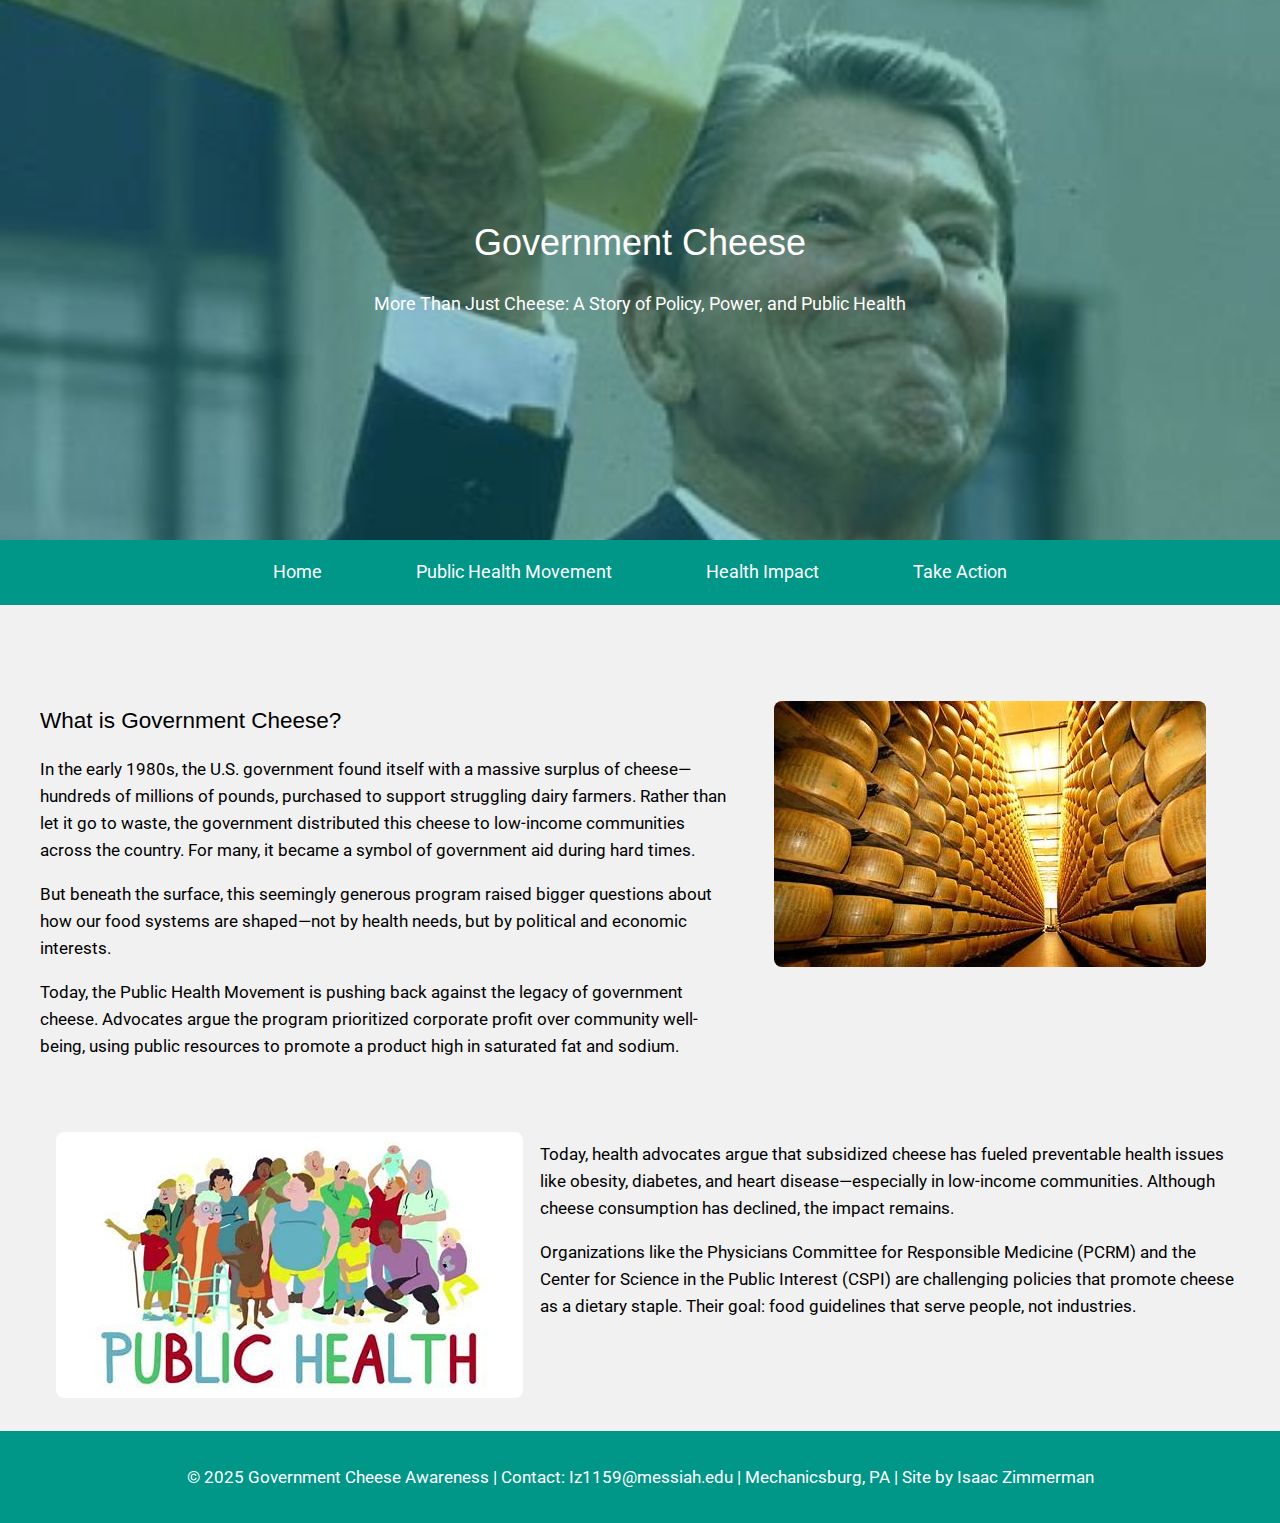
<file: index.html>
<!DOCTYPE html>
<html lang="en">
<head>
  <title>Government Cheese</title>
  <meta charset="UTF-8">
  <meta name="viewport" content="width=device-width, initial-scale=1">

  <link rel="icon" href="images/Public_health.jpg" type="image/jpg">
  <link rel="stylesheet" href="https://www.w3schools.com/w3css/4/w3.css">
  <link rel="stylesheet" href="style.css">
  <link href="https://fonts.googleapis.com/css2?family=Roboto:wght@400;700&display=swap" rel="stylesheet">
</head>
<body class="w3-light-grey">

  <!-- Responsive Image Header with Teal Overlay -->
  <header class="w3-display-container" style="height: 60vh; position: relative; overflow: hidden;">
    <!-- Background Image -->
    <img src="images/Holding_cheese.jpg" 
       alt="Government Cheese" 
       style="width: 100%; height: 100%; object-fit: cover; display: block; position: absolute; top: 0; left: 0; z-index: 1;">

    <!-- Blue Tint Overlay -->
    <div style="position: absolute; top: 0; left: 0; right: 0; bottom: 0; background-color: rgba(0,128,128,0.4); z-index: 2;"></div>

    <!-- Centered Text -->
    <div class="w3-display-middle w3-center" style="z-index: 3; padding: 0 16px; color: white;">
      <h1 class="w3-xxlarge">Government Cheese</h1>
      <p class="w3-large">More Than Just Cheese: A Story of Policy, Power, and Public Health</p>
    </div>
  </header>

  <!-- Sticky Nav Bar moved to Main Section -->
  <div class="w3-bar sticky-nav responsive-nav" style="color: white;">
    <a href="#main-text" class="w3-bar-item w3-button w3-mobile">Home</a>
    <a href="public-health.html" class="w3-bar-item w3-button w3-mobile">Public Health Movement</a>
    <a href="impact.html" class="w3-bar-item w3-button w3-mobile">Health Impact</a>
    <a href="action.html" class="w3-bar-item w3-button w3-mobile">Take Action</a>
  </div>

  <!-- Main Content Section -->
  <section id="main-text" class="w3-container">
    <div class="w3-row w3-content" style="max-width:1200px; margin:auto;">
      <div class="w3-col l7 m12 w3-left-align w3-padding-24">
        <h2>What is Government Cheese?</h2>
        <p>
          In the early 1980s, the U.S. government found itself with a massive surplus of cheese—hundreds of millions of pounds, purchased to support struggling dairy farmers. Rather than let it go to waste, the government distributed this cheese to low-income communities across the country. For many, it became a symbol of government aid during hard times.
        </p>
        <p>
          But beneath the surface, this seemingly generous program raised bigger questions about how our food systems are shaped—not by health needs, but by political and economic interests.
        </p>
        <p>
          Today, the Public Health Movement is pushing back against the legacy of government cheese. Advocates argue the program prioritized corporate profit over community well-being, using public resources to promote a product high in saturated fat and sodium.
        </p>
      </div>
      <div class="w3-col l5 m12 w3-center w3-padding-32">
        <img src="images/hallway.jpg" alt="Block of Government Cheese" style="max-width:100%; border-radius:8px;">
      </div>
    </div>

    <div class="w3-row w3-content" style="max-width:1200px; margin:auto;">
      <div class="w3-col l5 m12 w3-center w3-padding-32">
        <img src="images/Community.jpg" alt="Public Health Protest" style="max-width:100%; border-radius:8px;">
      </div>
      <div class="w3-col l7 m12 w3-left-align w3-padding-24">
        <p>
          Today, health advocates argue that subsidized cheese has fueled preventable health issues like obesity, diabetes, and heart disease—especially in low-income communities. Although cheese consumption has declined, the impact remains.
        </p>
        <p>
          Organizations like the Physicians Committee for Responsible Medicine (PCRM) and the Center for Science in the Public Interest (CSPI) are challenging policies that promote cheese as a dietary staple. Their goal: food guidelines that serve people, not industries.
        </p>
      </div>
    </div>
  </section>

  <!-- Footer -->
  <footer class="w3-container w3-teal w3-center w3-padding-16" style="color: white;">
    <p>&copy; 2025 Government Cheese Awareness | Contact: Iz1159@messiah.edu | Mechanicsburg, PA | Site by Isaac Zimmerman</p>
  </footer>

  <script src="js/sticky_nav.js"></script>
</body>
</html>
</file>
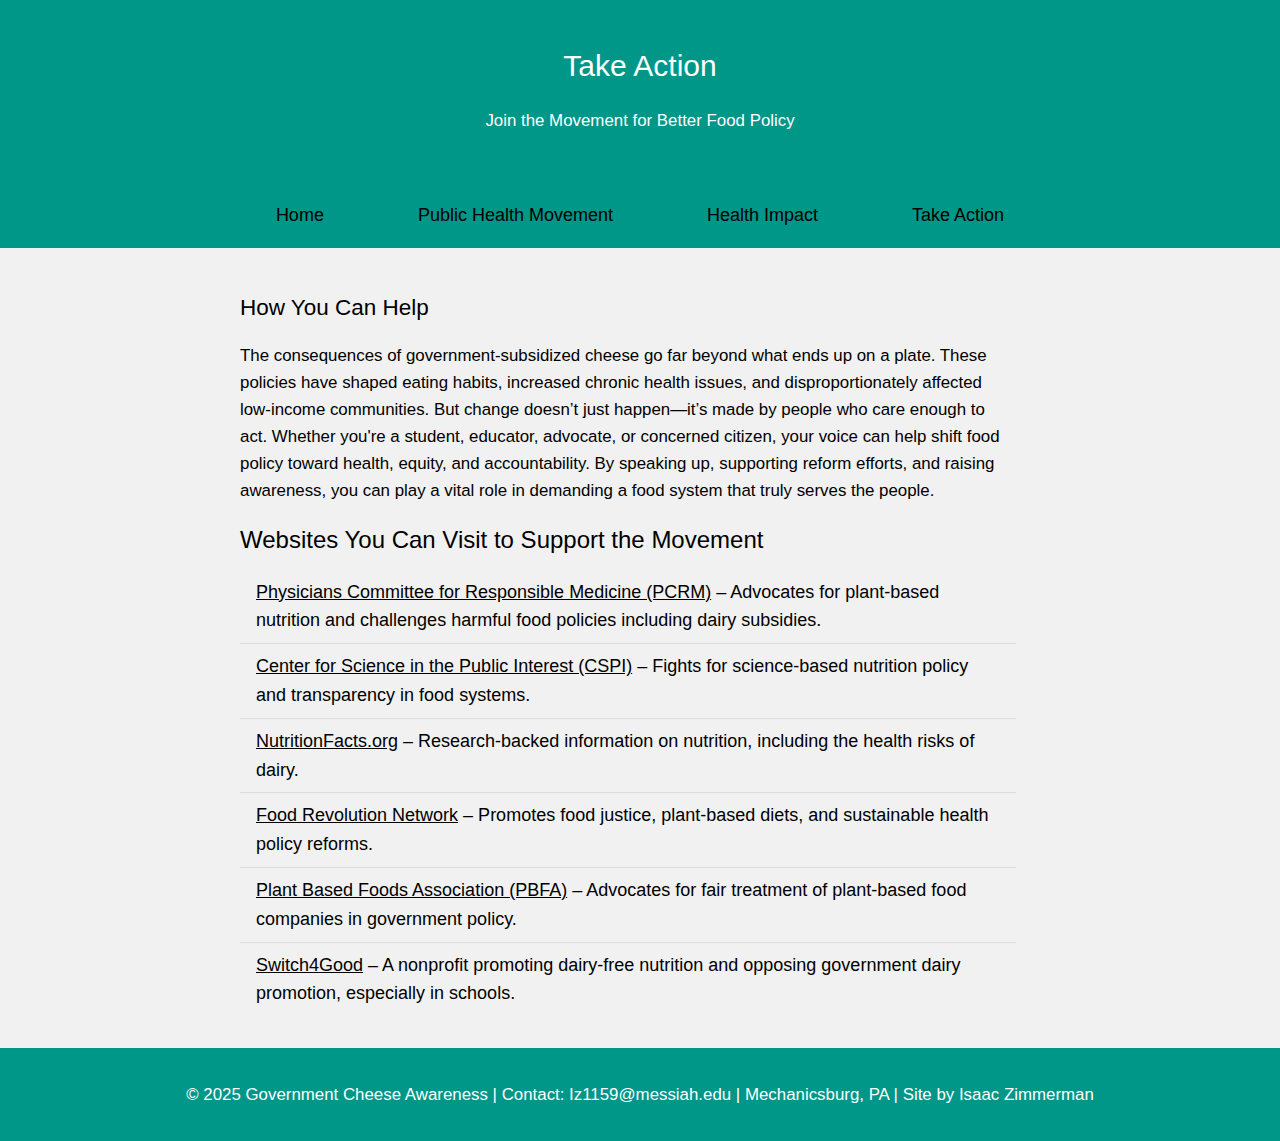
<file: action.html>
<!DOCTYPE html>
<html lang="en">
<head>
  <title>Government Cheese</title>
  <meta charset="UTF-8">
  <meta name="viewport" content="width=device-width, initial-scale=1">
    
  <link rel="icon" href="images/Public_health.jpg" type="image/jpg">
    
  <link rel="stylesheet" href="https://www.w3schools.com/w3css/4/w3.css">
  <link rel="stylesheet" href="style.css">
</head>
<body class="w3-light-grey">

  <header class="w3-container w3-teal w3-center w3-padding-32">
    <h1>Take Action</h1>
    <p>Join the Movement for Better Food Policy</p>
  </header>

  <nav class="w3-bar sticky-nav responsive-nav">
    <a href="index.html#main-text" class="w3-bar-item w3-button w3-mobile">Home</a>
    <a href="public-health.html" class="w3-bar-item w3-button w3-mobile">Public Health Movement</a>
    <a href="impact.html" class="w3-bar-item w3-button w3-mobile">Health Impact</a>
    <a href="action.html" class="w3-bar-item w3-button w3-mobile">Take Action</a>
  </nav>

  <section class="w3-container w3-padding-32">
    <div class="w3-row w3-content" style="max-width: 800px; margin: 0 auto; text-align: left;">

      <div class="w3-col 32 m12 w3-left-align" style="padding-right: 24px;">
        <h2>How You Can Help</h2>
        <p>
          The consequences of government-subsidized cheese go far beyond what ends up on a plate. These policies have shaped eating habits, increased chronic health issues, and disproportionately affected low-income communities. But change doesn’t just happen—it’s made by people who care enough to act. Whether you're a student, educator, advocate, or concerned citizen, your voice can help shift food policy toward health, equity, and accountability. By speaking up, supporting reform efforts, and raising awareness, you can play a vital role in demanding a food system that truly serves the people.
        </p>


        <h3>Websites You Can Visit to Support the Movement</h3>
        <ul class="w3-ul">
          <li><a href="https://www.pcrm.org" target="_blank">Physicians Committee for Responsible Medicine (PCRM)</a> – Advocates for plant-based nutrition and challenges harmful food policies including dairy subsidies.</li>
          <li><a href="https://www.cspinet.org" target="_blank">Center for Science in the Public Interest (CSPI)</a> – Fights for science-based nutrition policy and transparency in food systems.</li>
          <li><a href="https://www.nutritionfacts.org" target="_blank">NutritionFacts.org</a> – Research-backed information on nutrition, including the health risks of dairy.</li>
          <li><a href="https://www.foodrevolution.org" target="_blank">Food Revolution Network</a> – Promotes food justice, plant-based diets, and sustainable health policy reforms.</li>
          <li><a href="https://www.plantbasedfoods.org" target="_blank">Plant Based Foods Association (PBFA)</a> – Advocates for fair treatment of plant-based food companies in government policy.</li>
          <li><a href="https://switch4good.org" target="_blank">Switch4Good</a> – A nonprofit promoting dairy-free nutrition and opposing government dairy promotion, especially in schools.</li>
        </ul>
  </div>
  
</div>
</section>

  <footer class="w3-container w3-teal w3-center w3-padding-16">
    <p>&copy; 2025 Government Cheese Awareness | Contact: Iz1159@messiah.edu | Mechanicsburg, PA | Site by Isaac Zimmerman</p>
  </footer>

  <script src="js/sticky_nav.js"></script>

</body>
</html>
</file>
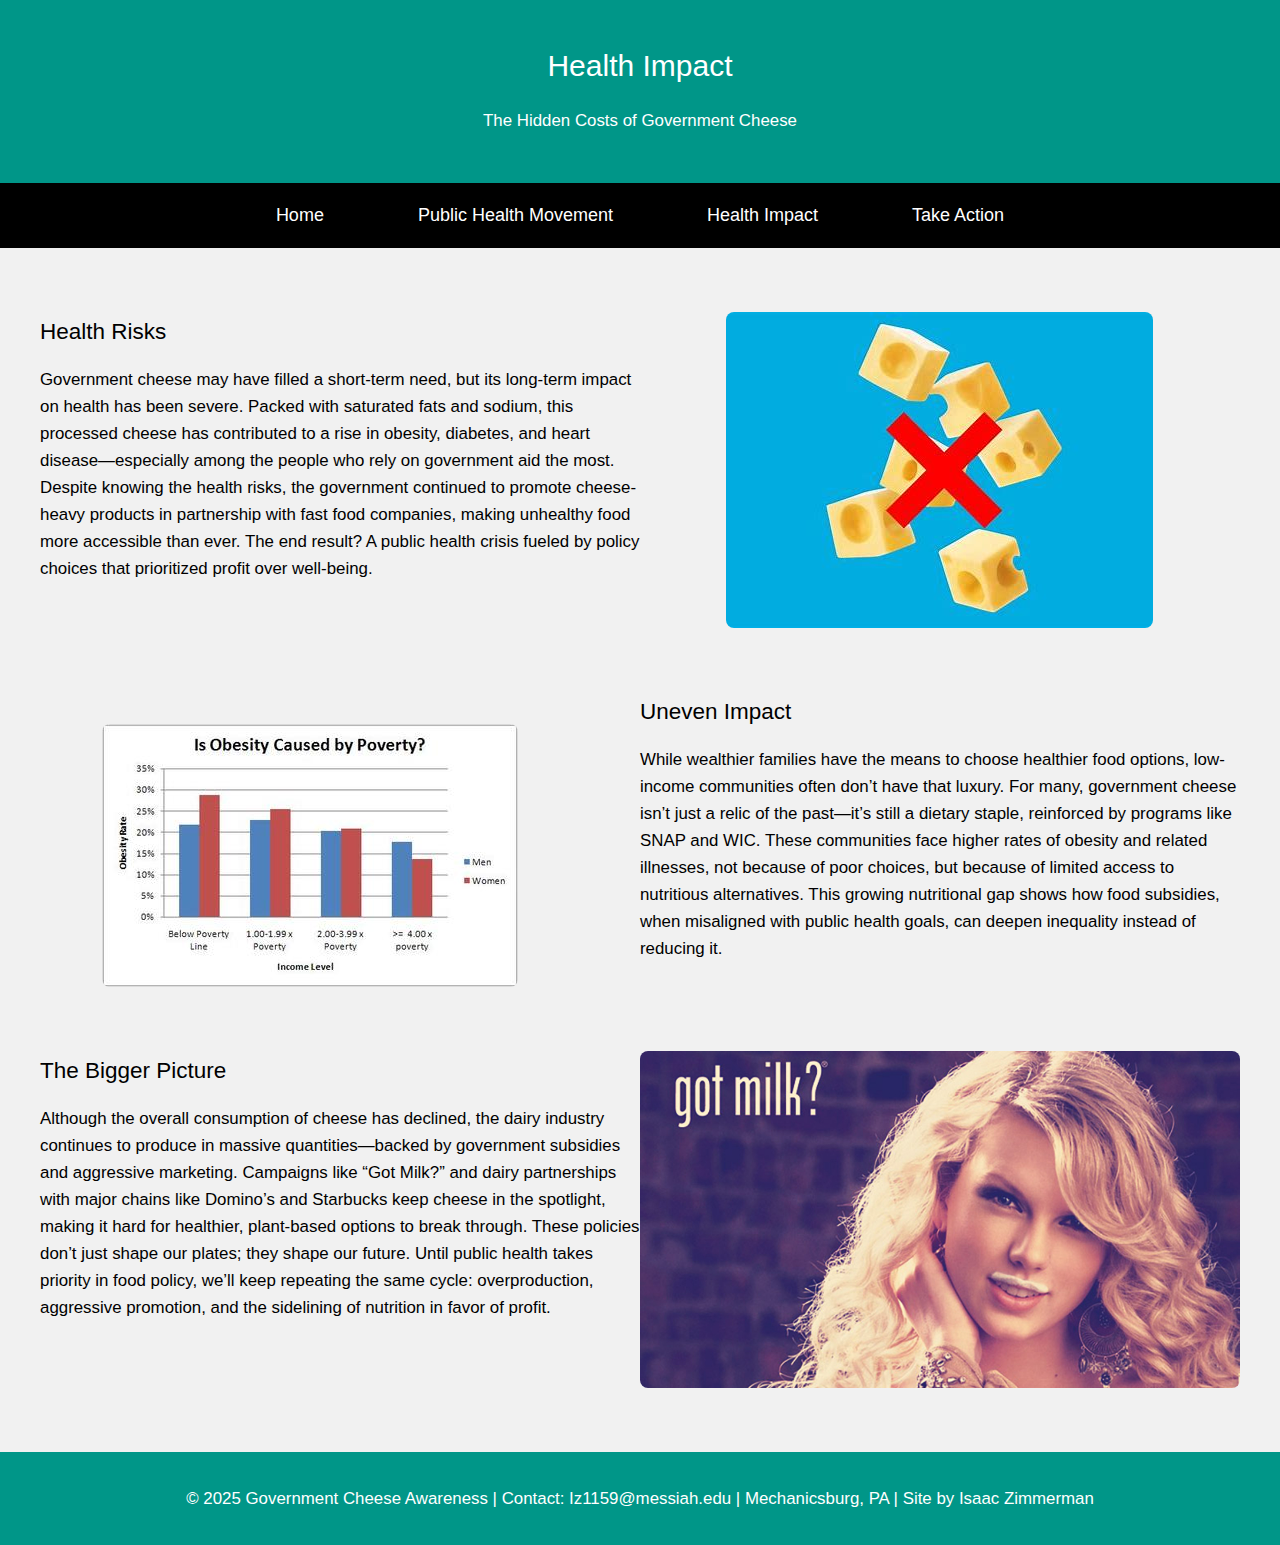
<file: impact.html>
<!DOCTYPE html>
<html lang="en">
<head>
  <title>Health Impact | Government Cheese</title>
  <meta charset="UTF-8">
  <meta name="viewport" content="width=device-width, initial-scale=1">
  
  <link rel="icon" href="images/Public_health.jpg" type="image/jpg">
  <link rel="stylesheet" href="https://www.w3schools.com/w3css/4/w3.css">
  <link rel="stylesheet" href="style.css">
</head>
<body class="w3-light-grey">

  <header class="w3-container w3-teal w3-center w3-padding-32">
    <h1>Health Impact</h1>
    <p>The Hidden Costs of Government Cheese</p>
  </header>

  <nav class="w3-bar w3-black sticky-nav">
    <a href="index.html#main-text" class="w3-bar-item w3-button w3-mobile">Home</a>
    <a href="public-health.html" class="w3-bar-item w3-button w3-mobile">Public Health Movement</a>
    <a href="impact.html" class="w3-bar-item w3-button w3-mobile">Health Impact</a>
    <a href="action.html" class="w3-bar-item w3-button w3-mobile">Take Action</a>
  </nav>

  <section class="w3-container w3-padding-32">
    <div class="w3-row w3-content" style="max-width:1200px; margin:auto;">
    
      <!-- Section 1: Health Risks -->
      <div class="w3-col l6 m12 w3-left-align w3-padding-24">
        <h2>Health Risks</h2>
        <p>Government cheese may have filled a short-term need, but its long-term impact on health has been severe. Packed with saturated fats and sodium, this processed cheese has contributed to a rise in obesity, diabetes, and heart disease—especially among the people who rely on government aid the most. Despite knowing the health risks, the government continued to promote cheese-heavy products in partnership with fast food companies, making unhealthy food more accessible than ever. The end result? A public health crisis fueled by policy choices that prioritized profit over well-being.</p>
      </div>
      <div class="w3-col l6 m12 w3-center w3-padding-32">
        <img src="images/Bad_cheese.jpg" alt="Health Impact" class="w3-image w3-round-large" style="max-width:100%;">
      </div>

      <!-- Section 2: Uneven Impact -->
      <div class="w3-col l6 m12 w3-center w3-padding-32" style="margin-top:32px;">
        <img src="images/Graph.jpg" alt="Community Impact" class="w3-image w3-round-large" style="max-width:100%; transform: translateX(-30px);">
      </div>
      <div class="w3-col l6 m12 w3-left-align w3-padding-24">
        <h2>Uneven Impact</h2>
        <p>While wealthier families have the means to choose healthier food options, low-income communities often don’t have that luxury. For many, government cheese isn’t just a relic of the past—it’s still a dietary staple, reinforced by programs like SNAP and WIC. These communities face higher rates of obesity and related illnesses, not because of poor choices, but because of limited access to nutritious alternatives. This growing nutritional gap shows how food subsidies, when misaligned with public health goals, can deepen inequality instead of reducing it.</p>
      </div>

      <!-- Section 3: The Bigger Picture -->
      <div class="w3-row" style="margin-top: 64px;">
        <div class="w3-col l6 m12 w3-left-align w3-padding-24">
          <h2>The Bigger Picture</h2>
          <p>Although the overall consumption of cheese has declined, the dairy industry continues to produce in massive quantities—backed by government subsidies and aggressive marketing. Campaigns like “Got Milk?” and dairy partnerships with major chains like Domino’s and Starbucks keep cheese in the spotlight, making it hard for healthier, plant-based options to break through. These policies don’t just shape our plates; they shape our future. Until public health takes priority in food policy, we’ll keep repeating the same cycle: overproduction, aggressive promotion, and the sidelining of nutrition in favor of profit.</p>
        </div>
        <div class="w3-col l6 m12 w3-center w3-padding-32">
          <img src="images/Got_milk.jpg" alt="Policy Change" class="w3-image w3-round-large" style="max-width:100%;">
        </div>
      </div>

    </div>
  </section>

  <footer class="w3-container w3-teal w3-center w3-padding-16">
    <p>&copy; 2025 Government Cheese Awareness | Contact: Iz1159@messiah.edu | Mechanicsburg, PA | Site by Isaac Zimmerman</p>
  </footer>

  <script src="js/sticky_nav.js"></script>

</body>
</html>
</file>
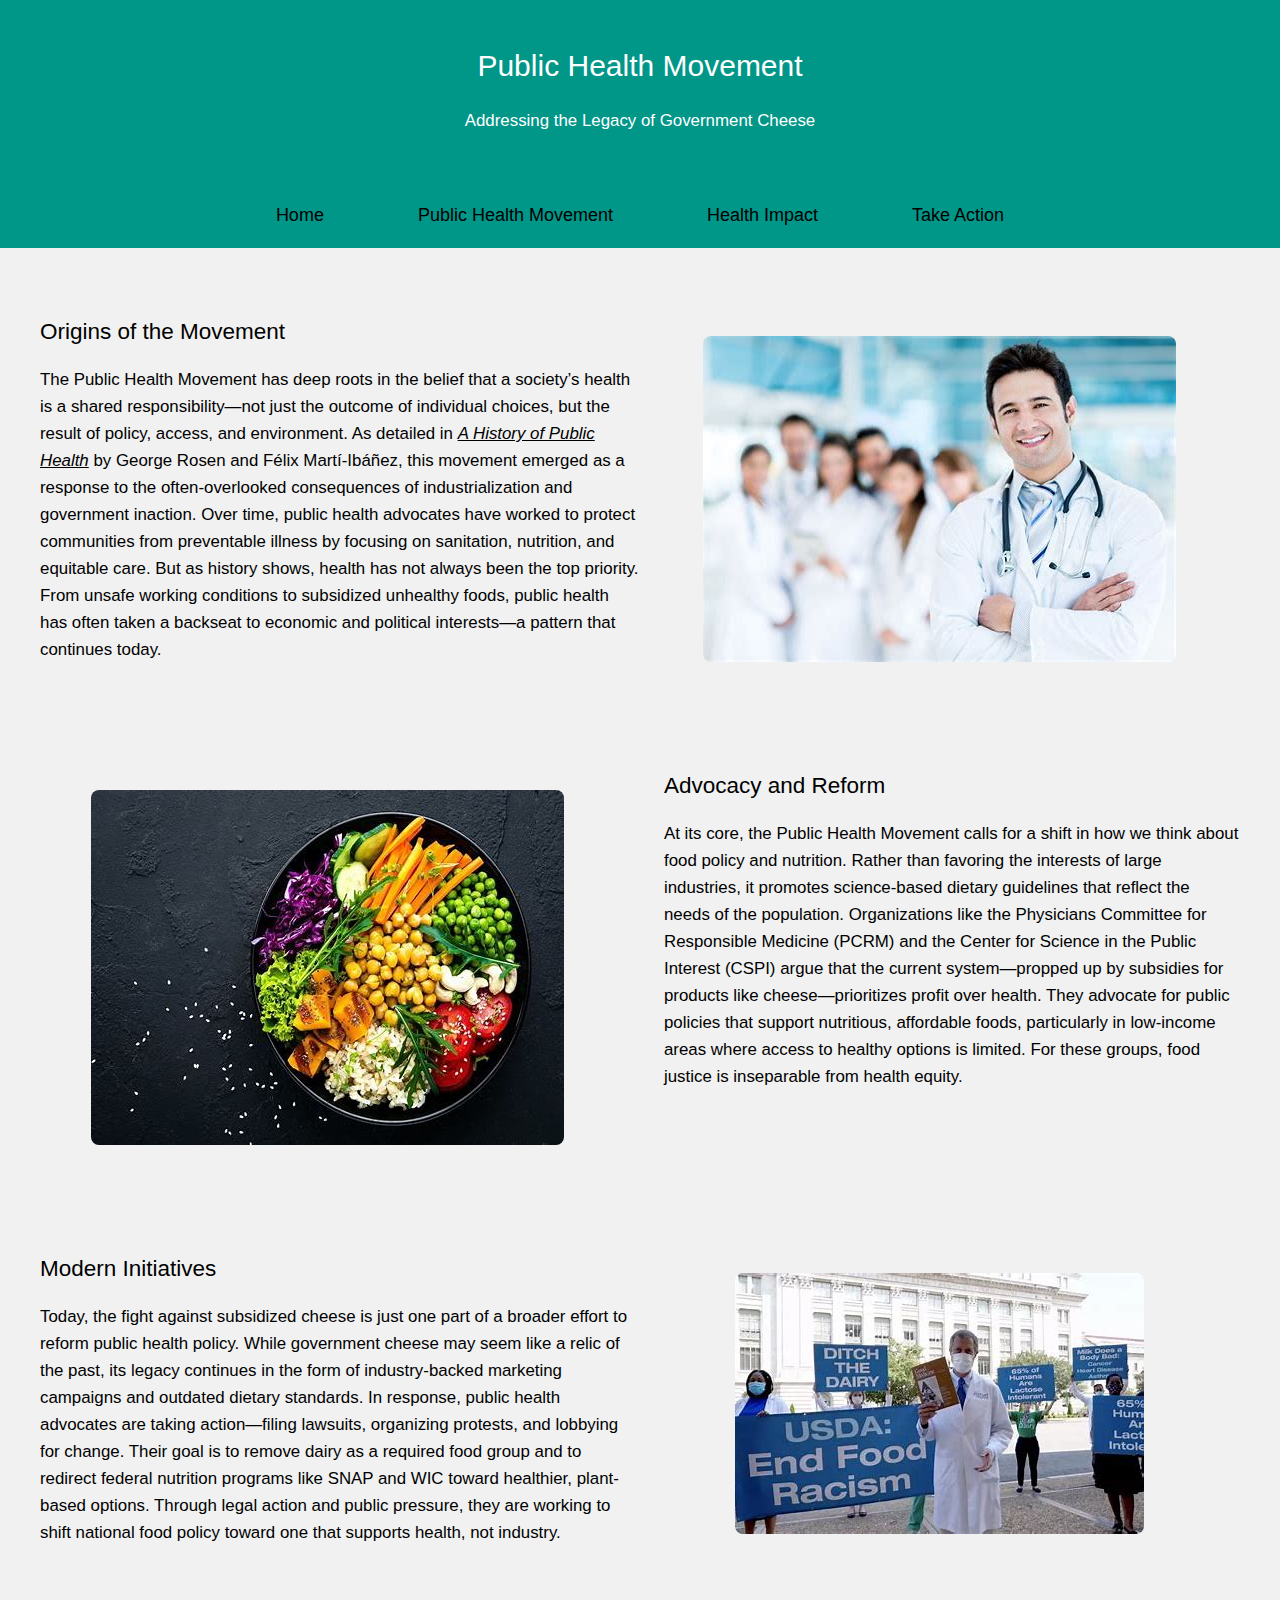
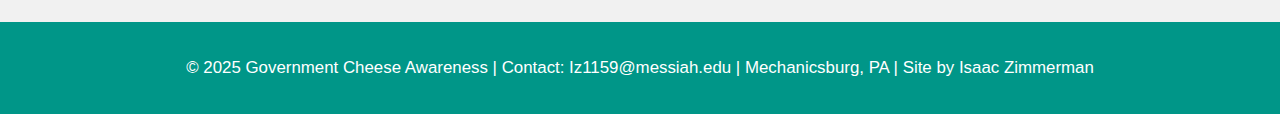
<file: public-health.html>
<!DOCTYPE html>
<html lang="en">
<head>
  <title>Government Cheese</title>
  <meta charset="UTF-8">
  <meta name="viewport" content="width=device-width, initial-scale=1">
    
  <link rel="icon" href="images/Public_health.jpg" type="image/jpg">
    
  <link rel="stylesheet" href="https://www.w3schools.com/w3css/4/w3.css">
  <link rel="stylesheet" href="style.css">
</head>
<body class="w3-light-grey">

  <header class="w3-container w3-teal w3-center w3-padding-32">
    <h1>Public Health Movement</h1>
    <p>Addressing the Legacy of Government Cheese</p>
  </header>

  <nav class="w3-bar sticky-nav responsive-nav">
    <a href="index.html" class="w3-bar-item w3-button w3-mobile">Home</a>
    <a href="public-health.html" class="w3-bar-item w3-button w3-mobile">Public Health Movement</a>
    <a href="impact.html" class="w3-bar-item w3-button w3-mobile">Health Impact</a>
    <a href="action.html" class="w3-bar-item w3-button w3-mobile">Take Action</a>
  </nav>

  <section class="w3-container w3-padding-32">
    <div class="w3-row w3-content" style="max-width: 1200px; margin: 0 auto;">
  
      <!-- Origins of the Movement -->
      <div class="w3-row w3-padding-24 w3-margin-bottom">
        <div class="w3-col l6 m12 w3-left-align">
          <h2>Origins of the Movement</h2>
          <p>
            The Public Health Movement has deep roots in the belief that a society’s health is a shared responsibility—not just the outcome of individual choices, but the result of policy, access, and environment. As detailed in <a href="https://messiah.primo.exlibrisgroup.com/permalink/01MESSIAH_INST/1tkeemr/alma9913995838206931" target="_blank" rel="noopener noreferrer"><em>A History of Public Health</em></a> by George Rosen and Félix Martí-Ibáñez, this movement emerged as a response to the often-overlooked consequences of industrialization and government inaction. Over time, public health advocates have worked to protect communities from preventable illness by focusing on sanitation, nutrition, and equitable care. But as history shows, health has not always been the top priority. From unsafe working conditions to subsidized unhealthy foods, public health has often taken a backseat to economic and political interests—a pattern that continues today.
          </p>
        </div>
        <div class="w3-col l6 m12 w3-center w3-padding-32">
          <img src="images/Doctor.jpg" alt="Historical Public Health Movement" style="max-width: 100%; border-radius: 8px;">
        </div>
      </div>
  
      <!-- Advocacy and Reform -->
      <div class="w3-row w3-padding-24 w3-margin-bottom">
        <div class="w3-col l6 m12 w3-center w3-padding-32" style="padding-right: 24px;">
          <img src="images/Healthy_plate.jpg" alt="Nutrition Advocacy" style="max-width: 100%; border-radius: 8px;">
        </div>
        <div class="w3-col l6 m12 w3-left-align" style="padding-left: 24px;">
          <h2>Advocacy and Reform</h2>
          <p>
            At its core, the Public Health Movement calls for a shift in how we think about food policy and nutrition. Rather than favoring the interests of large industries, it promotes science-based dietary guidelines that reflect the needs of the population. Organizations like the Physicians Committee for Responsible Medicine (PCRM) and the Center for Science in the Public Interest (CSPI) argue that the current system—propped up by subsidies for products like cheese—prioritizes profit over health. They advocate for public policies that support nutritious, affordable foods, particularly in low-income areas where access to healthy options is limited. For these groups, food justice is inseparable from health equity.
          </p>
        </div>
      </div>
  
      <!-- Modern Initiatives -->
      <div class="w3-row w3-padding-24">
        <div class="w3-col l6 m12 w3-left-align">
          <h2>Modern Initiatives</h2>
          <p>
            Today, the fight against subsidized cheese is just one part of a broader effort to reform public health policy. While government cheese may seem like a relic of the past, its legacy continues in the form of industry-backed marketing campaigns and outdated dietary standards. In response, public health advocates are taking action—filing lawsuits, organizing protests, and lobbying for change. Their goal is to remove dairy as a required food group and to redirect federal nutrition programs like SNAP and WIC toward healthier, plant-based options. Through legal action and public pressure, they are working to shift national food policy toward one that supports health, not industry.
          </p>
        </div>
        <div class="w3-col l6 m12 w3-center w3-padding-32">
          <img src="images/Protest.jpg" alt="Public Health Protest or Policy Action" style="max-width: 100%; border-radius: 8px;">
        </div>
      </div>
  
    </div>
  </section>
    

  <footer class="w3-container w3-teal w3-center w3-padding-16">
    <p>&copy; 2025 Government Cheese Awareness | Contact: Iz1159@messiah.edu | Mechanicsburg, PA | Site by Isaac Zimmerman</p>
  </footer>

  <script src="js/sticky_nav.js"></script>

</body>
</html>
</file>
<file: style.css>
body {
  margin: 0;
  padding: 0;
  font-family: 'Roboto', sans-serif;
  font-size: 18px;
  line-height: 1.6;
}

h1 {
  font-size: 2rem;
}

h2 {
  font-size: 1.5rem;
}

p {
  font-size: 1.125rem;
}

@media screen and (max-width: 600px) {
  .responsive-nav {
    display: flex;
    flex-wrap: wrap;
    justify-content: center;
  }

  .responsive-nav .w3-bar-item {
    flex: 1 1 100%;
    text-align: center;
    
  }
}

/* === HEADER === */
.fixed-header {
  background-image: url('Holding_cheese.jpg');
  background-size: cover;
  background-attachment: fixed;
  background-position: center;
  height: 100vh;
  position: relative;
}

.image-header {
  position: relative;
  height: 100vh;
  overflow: hidden;
}

.header-img {
  width: 100%;
  height: 100%;
  object-fit: cover;
  position: absolute;
  top: 0;
  left: 0;
  z-index: -2;
}

.header-overlay {
  position: absolute;
  top: 0;
  left: 0;
  width: 100%;
  height: 100%;
  background-color: rgba(0, 128, 128, 0.5);
  z-index: -1;
}

.header-content {
  position: absolute;
  top: 50%;
  left: 50%;
  transform: translate(-50%, -50%);
  text-align: center;
  color: white;
  text-shadow:
    -1px -1px 0 #000,
     1px -1px 0 #000,
    -1px  1px 0 #000,
     1px  1px 0 #000;
}

/* === NAVBAR === */
.w3-bar {
  display: flex;
  justify-content: center;
}

.w3-bar .w3-bar-item {
  padding: 5px 40px;
  margin: 5px 7px;
  transition: transform 0.4s ease, background-color 0.4s ease;
  border-radius: 4px;
}

.w3-bar .w3-bar-item:hover {
  transform: scale(1.1);
  background-color: #4db6ac;
}

/* Sticky Navigation Bar */
.sticky-nav {
  display: flex;
  justify-content: center;
  align-items: center;
  background-color: #009688; /* Teal color */
  padding: 8px 0;
  z-index: 999;
  width: 100%;
}

/* When scrolled */
.sticky {
  position: fixed;
  top: 0;
  left: 0;
  right: 0;
  height: auto;
  box-shadow: 0 2px 5px rgba(0, 0, 0, 0.2);
}

/* Optional placeholder div to prevent layout shift */
.nav-placeholder {
  height: 56px; /* Match nav height */
  display: none;
}

.nav-placeholder.show {
  display: block;
}

#main-text {
  margin-top: 64px; /* or try 80px if you want more space */
}
</file>
